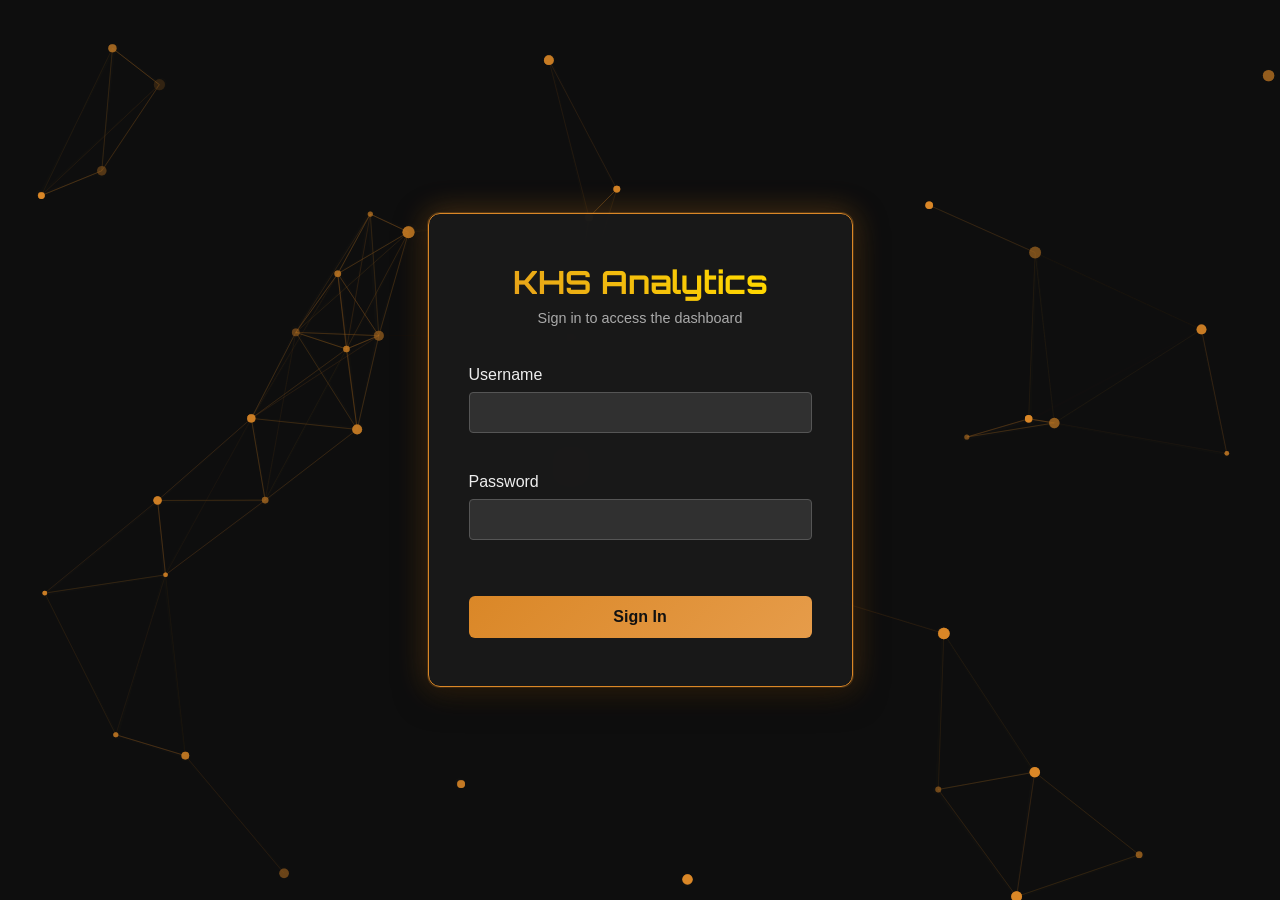
<file: Analytics/wwwroot/index.html>
<!DOCTYPE html>
<html lang="en">
<head>
    <meta charset="UTF-8">
    <meta name="viewport" content="width=device-width, initial-scale=1.0">
    <title>Login - KHS Analytics</title>
    <link rel="stylesheet" href="css/base.css">
    <link rel="stylesheet" href="css/login.css">
    <link href="https://fonts.googleapis.com/css2?family=Orbitron:wght@400;500;700&family=Roboto:wght@300;400;500&display=swap" rel="stylesheet">
</head>
<body class="login-page">
<canvas id="background-canvas"></canvas>

<div class="login-container">
    <div class="login-card">
        <div class="login-header">
            <h1 class="scrolling-gradient">KHS Analytics</h1>
            <p class="login-subtitle">Sign in to access the dashboard</p>
        </div>

        <form id="login-form" class="login-form">
            <div class="form-group">
                <label for="username">Username</label>
                <input type="text" id="username" name="username" required autocomplete="username">
            </div>

            <div class="form-group">
                <label for="password">Password</label>
                <input type="password" id="password" name="password" required autocomplete="current-password">
            </div>

            <button type="submit" class="login-btn" id="login-btn">
                <span class="btn-text">Sign In</span>
            </button>
        </form>
    </div>
</div>

<!-- Core Scripts -->
<script src="js/core/App.js"></script>
<script src="js/services/Toast.js"></script>
<script src="js/services/Auth.js"></script>
<script src="js/pages/LoginPage.js"></script>
<script src="js/Particles.js"></script>

<script>
    document.addEventListener('DOMContentLoaded', () => {
        KnuckleHUB.init('login');
    });
</script>
</body>
</html>
</file>
<file: Analytics/wwwroot/css/base.css>
/**
 * KnuckleHUB Base Stylesheet
 * Core styles, navigation, forms, modals, and layout
 */

/* ===== CSS Variables ===== */
:root {
    --kh-primary: rgb(218, 135, 39);
    --kh-primary-hover: #e69c4a;
    --kh-bg-dark: #111;
    --kh-bg-medium: #1a1a1a;
    --kh-bg-light: #222;
    --kh-bg-card: rgba(42, 42, 42, 0.85);
    --kh-border: #444;
    --kh-border-light: #555;
    --kh-text: #eee;
    --kh-text-muted: #aaa;
    --kh-text-dark: #888;
    --kh-danger: #c62828;
    --kh-danger-hover: #ff5252;
    --kh-success: #2e7d32;
    --kh-warning: #ef6c00;
}

/* ===== Global Reset & Base ===== */
* {
    box-sizing: border-box;
}

body {
    margin: 0;
    font-family: 'Segoe UI', Tahoma, Geneva, Verdana, sans-serif;
    background: linear-gradient(to bottom, var(--kh-bg-dark), var(--kh-bg-medium), var(--kh-bg-light));
    color: var(--kh-text);
    min-height: 100vh;
}

.hidden {
    display: none !important;
}

/* ===== Background Canvas ===== */
#background-canvas {
    position: fixed;
    top: 0;
    left: 0;
    width: 100%;
    height: 100%;
    z-index: -1;
    background: linear-gradient(to bottom, var(--kh-bg-dark), var(--kh-bg-medium), var(--kh-bg-light));
}

/* ===== Scrolling Gradient Text ===== */
.scrolling-gradient {
    margin: 0;
    font-family: 'Orbitron', sans-serif;
    font-size: 1.5rem;
    background: linear-gradient(45deg, var(--kh-primary), #ffd700, rgb(255, 165, 0), var(--kh-primary));
    background-size: 300% 300%;
    -webkit-background-clip: text;
    -webkit-text-fill-color: transparent;
    background-clip: text;
    animation: gradientScroll 3s ease infinite;
}

@keyframes gradientScroll {
    0% { background-position: 0% 50%; }
    50% { background-position: 100% 50%; }
    100% { background-position: 0% 50%; }
}

/* ===== Navigation ===== */
.analytics-nav {
    position: fixed;
    top: 0;
    left: 0;
    right: 0;
    background: rgba(17, 17, 17, 0.95);
    backdrop-filter: blur(10px);
    border-bottom: 1px solid var(--kh-primary);
    z-index: 1000;
    padding: 0.75rem 0;
}

.nav-container {
    width: 90%;
    max-width: 1200px;
    margin: 0 auto;
    display: flex;
    justify-content: space-between;
    align-items: center;
    flex-wrap: wrap;
    gap: 1rem;
}

.nav-brand {
    display: flex;
    flex-direction: column;
    align-items: flex-start;
}

.nav-subtitle {
    font-size: 0.8rem;
    color: var(--kh-text-dark);
    margin-top: 0.25rem;
}

.nav-controls {
    display: flex;
    align-items: center;
}

.control-row {
    display: flex;
    align-items: flex-end;
    gap: 1rem;
    flex-wrap: wrap;
}

.control-group {
    display: flex;
    flex-direction: column;
    gap: 0.25rem;
}

.control-group label {
    font-size: 0.8rem;
    color: var(--kh-text-muted);
    font-weight: 500;
    white-space: nowrap;
}

/* ===== Control Elements ===== */
.control-select {
    background: #2a2a2a;
    border: 1px solid var(--kh-border);
    border-radius: 4px;
    color: var(--kh-text);
    padding: 0.5rem;
    min-width: 140px;
    font-family: inherit;
    height: 38px;
}

.control-select:focus {
    outline: none;
    border-color: var(--kh-primary);
}

.control-btn {
    background: var(--kh-primary);
    border: none;
    border-radius: 4px;
    color: var(--kh-bg-dark);
    padding: 0.5rem 1rem;
    font-weight: 500;
    cursor: pointer;
    display: flex;
    align-items: center;
    gap: 0.5rem;
    transition: all 0.2s ease;
    font-family: inherit;
    height: 38px;
    white-space: nowrap;
}

.control-btn:hover {
    background: var(--kh-primary-hover);
    transform: translateY(-1px);
}

.control-btn.secondary {
    background: transparent;
    border: 1px solid var(--kh-border-light);
    color: var(--kh-text);
}

.control-btn.secondary:hover {
    background: rgba(255, 255, 255, 0.1);
    border-color: #777;
}

.control-btn.logout {
    background: transparent;
    border: 1px solid var(--kh-danger);
    color: var(--kh-danger);
}

.control-btn.logout:hover {
    background: rgba(198, 40, 40, 0.1);
    border-color: var(--kh-danger-hover);
    color: var(--kh-danger-hover);
}

.control-btn.large {
    padding: 1rem 2rem;
    font-size: 1.1rem;
}

.btn-icon {
    font-size: 1rem;
}

/* ===== Dashboard Container ===== */
.dashboard-container {
    width: 90%;
    max-width: 1200px;
    margin: 0 auto;
    padding-top: 6rem;
    position: relative;
    z-index: 1;
}

/* ===== Loading & Error States ===== */
.loading-state,
.error-state {
    text-align: center;
    padding: 4rem 2rem;
    background: rgba(42, 42, 42, 0.9);
    border-radius: 8px;
    margin: 2rem 0;
    backdrop-filter: blur(5px);
}

.error-icon {
    font-size: 3rem;
    margin-bottom: 1rem;
}

/* ===== Section Headers ===== */
.section-header {
    display: flex;
    justify-content: space-between;
    align-items: center;
    margin-bottom: 2rem;
    flex-wrap: wrap;
    gap: 1rem;
}

.section-header h3 {
    margin: 0;
    color: var(--kh-text);
    font-size: 1.5rem;
    font-weight: 600;
}

.section-actions {
    display: flex;
    gap: 1rem;
    align-items: center;
}

/* ===== Welcome Section ===== */
.welcome-section {
    text-align: center;
    padding: 4rem 2rem;
    background: rgba(42, 42, 42, 0.7);
    border-radius: 12px;
    border: 2px dashed var(--kh-border);
    margin: 2rem 0;
}

.welcome-content h2 {
    margin: 0 0 1rem 0;
    color: var(--kh-text);
    font-size: 1.5rem;
}

.welcome-content p {
    color: var(--kh-text-muted);
    margin-bottom: 2rem;
    font-size: 1.1rem;
}

/* ===== Global Charts Section ===== */
.global-charts-section {
    width: 100%;
    max-width: 1400px;
    margin: 0 auto 40px auto;
    padding: 0 20px;
}

.global-charts-header {
    margin-bottom: 20px;
    border-bottom: 1px solid rgba(255, 255, 255, 0.1);
    padding-bottom: 10px;
    display: flex;
    justify-content: space-between;
    align-items: center;
}

.global-charts-header h2 {
    font-family: 'Orbitron', sans-serif;
    color: var(--kh-primary);
    margin: 0;
}

/* ===== Charts Section ===== */
.charts-section {
    margin-top: 2rem;
}

/* ===== Modal Base ===== */
.modal {
    position: fixed;
    top: 0;
    left: 0;
    width: 100%;
    height: 100%;
    background: rgba(0, 0, 0, 0.8);
    display: flex;
    justify-content: center;
    align-items: center;
    z-index: 2000;
    backdrop-filter: blur(5px);
}

.modal-content {
    background: #2a2a2a;
    border: 1px solid var(--kh-primary);
    border-radius: 12px;
    padding: 0;
    max-width: 500px;
    width: 90%;
    max-height: 80vh;
    overflow: hidden;
    box-shadow: 0 10px 30px rgba(0, 0, 0, 0.5);
    display: flex;
    flex-direction: column;
}

.modal-content.large {
    max-width: 1200px;
}

.modal-header {
    display: flex;
    justify-content: space-between;
    align-items: center;
    padding: 1.5rem;
    border-bottom: 1px solid var(--kh-border);
    background: rgba(0, 0, 0, 0.2);
}

.modal-header h3 {
    margin: 0;
    color: var(--kh-text);
    font-size: 1.3rem;
}

.modal-close {
    background: none;
    border: none;
    color: var(--kh-text-muted);
    font-size: 1.5rem;
    cursor: pointer;
    padding: 0;
    width: 30px;
    height: 30px;
    display: flex;
    align-items: center;
    justify-content: center;
    border-radius: 4px;
    transition: all 0.2s ease;
}

.modal-close:hover {
    background: rgba(255, 255, 255, 0.1);
    color: var(--kh-text);
}

.modal-body {
    padding: 0;
    max-height: 64vh;
    overflow: hidden;
}

.modal-body-split {
    display: flex;
    justify-content: space-between;
    padding: 20px;
    gap: 20px;
    height: 100%;
    overflow-y: auto;
}

.modal-box {
    background-color: #2a2a2a;
    padding: 20px;
    border-radius: 8px;
    border: 1px solid var(--kh-border);
    box-shadow: 0 4px 8px rgba(0, 0, 0, 0.3);
}

/* ===== Form Styles ===== */
.form-group {
    margin-bottom: 1rem;
}

.form-group label {
    display: block;
    margin-bottom: 0.5rem;
    color: var(--kh-text);
    font-weight: 500;
}

.form-group input,
.form-group select,
.form-group textarea {
    box-sizing: border-box;
    width: 100%;
    background: rgba(255, 255, 255, 0.1);
    border: 1px solid var(--kh-border-light);
    border-radius: 4px;
    color: var(--kh-text);
    padding: 0.75rem;
    font-family: inherit;
    transition: all 0.2s ease;
}

.form-group input:focus,
.form-group select:focus,
.form-group textarea:focus {
    outline: none;
    border-color: var(--kh-primary);
    background: rgba(255, 255, 255, 0.15);
}

.form-group input::placeholder {
    color: var(--kh-text-dark);
}

.form-group select option {
    background: #2a2a2a;
    color: var(--kh-text);
}

.form-actions {
    display: flex;
    gap: 1rem;
    justify-content: flex-end;
    margin-top: auto;
    padding-top: 1rem;
}

/* ===== Filter Rows ===== */
.filter-row {
    display: flex;
    gap: 8px;
    margin-bottom: 10px;
    align-items: center;
    background: rgba(255, 255, 255, 0.05);
    padding: 8px;
    border-radius: 4px;
    border: 1px solid var(--kh-border);
}

.filter-row select,
.filter-row input {
    background: rgba(0, 0, 0, 0.3);
    border: 1px solid var(--kh-border-light);
    color: var(--kh-text);
    padding: 5px;
    border-radius: 3px;
    font-size: 0.9rem;
}

.filter-row .filter-prop { flex: 2; min-width: 0; }
.filter-row .filter-op { flex: 0 0 60px; }
.filter-row .filter-val { flex: 1; min-width: 0; }

.filter-row .remove-filter-btn {
    background: none;
    border: none;
    color: var(--kh-danger-hover);
    cursor: pointer;
    font-size: 1.2rem;
    padding: 0 5px;
    line-height: 1;
}

.filter-row .remove-filter-btn:hover {
    color: #ff1744;
}

/* ===== Config Form Layout ===== */
#chart-config-form {
    flex: 1;
    min-width: 250px;
    display: flex;
    flex-direction: column;
}

#filter-config-column {
    flex: 2;
    min-width: 380px;
    display: flex;
    flex-direction: column;
}

#config-preview-column {
    flex: 1.5;
    min-width: 350px;
    display: flex;
    flex-direction: column;
}

#preview-chart-container {
    height: 400px;
    margin-top: 10px;
    flex: 1;
}

/* ===== Status Tags ===== */
.status {
    padding: 0.2rem 0.6rem;
    border-radius: 6px;
    font-size: 0.9rem;
}

.status.success { background: var(--kh-success); color: #fff; }
.status.error { background: var(--kh-danger); color: #fff; }
.status.warning { background: var(--kh-warning); color: #fff; }
.status.neutral { background: var(--kh-border-light); color: #fff; }

/* ===== Responsive Design ===== */
@media (max-width: 1200px) {
    .modal-content.large { width: 98%; }
}

@media (max-width: 1024px) {
    .modal-body-split {
        flex-direction: column;
        gap: 15px;
    }

    #chart-config-form,
    #filter-config-column,
    #config-preview-column {
        min-width: auto;
        width: 100%;
        flex: none;
    }
}

@media (max-width: 768px) {
    .nav-container {
        flex-direction: column;
        align-items: flex-start;
        gap: 1rem;
    }

    .nav-brand {
        align-items: center;
        width: 100%;
        text-align: center;
    }

    .nav-controls { width: 100%; }

    .control-row {
        width: 100%;
        justify-content: space-between;
    }

    .control-group {
        flex: 1;
        min-width: 120px;
    }

    .section-header {
        flex-direction: column;
        align-items: stretch;
    }
}

@media (max-width: 480px) {
    .control-row {
        flex-direction: column;
        align-items: stretch;
        gap: 0.75rem;
    }

    .control-btn {
        width: 100%;
        justify-content: center;
    }
}

/* ===== Project Card Action Buttons ===== */

/* Container for the top-right icons */
.card-controls {
    position: absolute;
    top: 10px;
    right: 10px;
    display: flex;
    gap: 8px;
    z-index: 20; /* Above the overlay */
    opacity: 0;
    transform: translateY(-5px);
    transition: all 0.2s ease-in-out;
}

/* Show buttons on card hover */
.project-card:hover .card-controls {
    opacity: 1;
    transform: translateY(0);
}

/* Icon Buttons Style */
.card-icon-btn {
    background: rgba(0, 0, 0, 0.6);
    border: 1px solid var(--kh-border-light);
    color: var(--kh-text);
    width: 32px;
    height: 32px;
    border-radius: 4px;
    display: flex;
    align-items: center;
    justify-content: center;
    cursor: pointer;
    font-size: 1.1rem;
    transition: all 0.2s ease;
    padding: 0;
    line-height: 1;
}

.card-icon-btn:hover {
    background: var(--kh-primary);
    border-color: var(--kh-primary);
    color: white;
    transform: scale(1.1);
}

/* Specific colors for specific actions on hover */
.card-icon-btn.delete-btn:hover {
    background: var(--kh-danger);
    border-color: var(--kh-danger);
}

.card-icon-btn.download-btn:hover {
    background: #2196F3;
    border-color: #2196F3;
}

/* Fix for the label acting as a button */
label.card-icon-btn {
    display: flex; /* Restore flex for labels */
    margin: 0;
}

/* Make sure the title overlay doesn't block the buttons */
.project-card-overlay {
    z-index: 10;
}

/* ===== Global Nav Upload Button ===== */
.nav-upload-btn {
    margin-right: 10px;
    background: transparent;
    border: 1px solid var(--kh-success);
    color: var(--kh-success);
}

.nav-upload-btn:hover {
    background: rgba(46, 125, 50, 0.1);
    color: #4caf50;
    border-color: #4caf50;
}

/* Drill Down Table Styles */
#drill-down-modal .modal-content {
    background: rgba(26, 26, 26, 0.98);
    backdrop-filter: blur(15px);
    border: 1px solid var(--kh-primary);
    box-shadow: 0 0 50px rgba(0,0,0,0.8);
}

.drill-down-container {
    width: 100%;
    height: 100%;
    overflow: auto;
    scrollbar-width: thin;
    scrollbar-color: var(--kh-primary) #222;
}

.drill-down-container::-webkit-scrollbar { width: 8px; height: 8px; }
.drill-down-container::-webkit-scrollbar-track { background: #222; }
.drill-down-container::-webkit-scrollbar-thumb { background-color: var(--kh-primary); border-radius: 4px; }

.drill-down-table {
    width: 100%;
    border-collapse: separate;
    border-spacing: 0;
    color: #eee;
    font-size: 14px;
    font-family: 'Roboto', sans-serif;
}

.drill-down-table th {
    background-color: rgba(30, 30, 30, 0.95);
    color: var(--kh-primary);
    position: sticky;
    top: 0;
    z-index: 10;
    padding: 15px;
    text-align: left;
    font-family: 'Orbitron', sans-serif;
    font-size: 0.9rem;
    letter-spacing: 1px;
    border-bottom: 2px solid var(--kh-primary);
    box-shadow: 0 2px 5px rgba(0,0,0,0.5);
}

.drill-down-table td {
    padding: 12px 15px;
    border-bottom: 1px solid rgba(255, 255, 255, 0.05);
    transition: background 0.2s;
    vertical-align: middle;
}

.drill-down-table tr:hover td {
    background-color: rgba(218, 135, 39, 0.1);
}

.json-cell {
    font-family: 'Consolas', 'Monaco', monospace;
    font-size: 12px;
    color: #aaa;
    white-space: pre-wrap;
    max-width: 400px;
    word-wrap: break-word;
}

/* --- New Icon Buttons for Drill Down --- */
.action-icon-btn {
    width: 32px;
    height: 32px;
    border-radius: 4px;
    border: 1px solid transparent;
    background: transparent;
    cursor: pointer;
    display: inline-flex;
    align-items: center;
    justify-content: center;
    font-size: 1.1rem;
    margin: 0 2px;
    transition: all 0.2s ease;
}

.action-icon-btn.edit {
    color: #4fc3f7; /* Light blue */
    background: rgba(79, 195, 247, 0.1);
    border-color: rgba(79, 195, 247, 0.3);
}
.action-icon-btn.edit:hover {
    background: #4fc3f7;
    color: #111;
    transform: translateY(-2px);
    box-shadow: 0 2px 8px rgba(79, 195, 247, 0.4);
}

.action-icon-btn.delete {
    color: #ef5350; /* Red */
    background: rgba(239, 83, 80, 0.1);
    border-color: rgba(239, 83, 80, 0.3);
}
.action-icon-btn.delete:hover {
    background: #ef5350;
    color: white;
    transform: translateY(-2px);
    box-shadow: 0 2px 8px rgba(239, 83, 80, 0.4);
}

.empty-message-row { text-align: center; padding: 40px !important; color: #666; font-style: italic; }

/* --- Prettier Edit Modal Styles --- */
#edit-event-modal .modal-content {
    background: #1e1e1e;
    border: 1px solid #444;
    box-shadow: 0 10px 40px rgba(0,0,0,0.8);
    border-radius: 8px;
    overflow: hidden;
}

#edit-event-modal .modal-header {
    background: #252525;
    border-bottom: 1px solid #333;
    padding: 15px 20px;
}

.edit-grid-header {
    display: grid;
    grid-template-columns: 2fr 3fr 120px 40px;
    gap: 10px;
    padding: 0 10px 10px 10px;
    margin-bottom: 5px;
    border-bottom: 1px solid #333;
    color: var(--kh-primary);
    font-size: 0.8rem;
    font-weight: bold;
    text-transform: uppercase;
    letter-spacing: 0.5px;
}

.prop-edit-row {
    display: grid;
    grid-template-columns: 2fr 3fr 120px 40px;
    gap: 10px;
    margin-bottom: 8px;
    align-items: center;
    background: rgba(255,255,255,0.03);
    padding: 8px 10px;
    border-radius: 4px;
    border: 1px solid transparent;
    transition: background 0.2s;
}

.prop-edit-row:hover {
    background: rgba(255,255,255,0.06);
    border-color: #444;
}

.prop-edit-input {
    background: #111;
    border: 1px solid #444;
    color: #eee;
    padding: 8px 10px;
    border-radius: 4px;
    width: 100%;
    font-size: 0.9rem;
    font-family: 'Roboto', sans-serif;
    transition: border 0.2s;
}

.prop-edit-input:focus {
    outline: none;
    border-color: var(--kh-primary);
    background: #000;
}

.prop-edit-type {
    background: #111;
    border: 1px solid #444;
    color: #aaa;
    padding: 8px;
    border-radius: 4px;
    width: 100%;
    font-size: 0.85rem;
    cursor: pointer;
}

.prop-edit-type:focus {
    border-color: var(--kh-primary);
    color: #eee;
}

.prop-delete-btn {
    background: transparent;
    border: none;
    color: #666;
    cursor: pointer;
    font-size: 1.2rem;
    display: flex;
    align-items: center;
    justify-content: center;
    transition: color 0.2s;
    height: 100%;
}

.prop-delete-btn:hover {
    color: #ff5252;
}

.add-prop-container {
    margin-top: 15px;
    padding-top: 15px;
    border-top: 1px dashed #444;
}
</file>
<file: Analytics/wwwroot/css/login.css>
/**
 * KnuckleHUB Login Page Stylesheet
 */

body.login-page {
    overflow: hidden;
    position: relative;
}

#background-canvas {
    position: fixed !important;
    top: 0 !important;
    left: 0 !important;
    width: 100vw !important;
    height: 100vh !important;
    z-index: 0 !important;
    pointer-events: none !important;
}

.login-container {
    position: fixed;
    top: 0;
    left: 0;
    width: 100vw;
    height: 100vh;
    display: flex;
    justify-content: center;
    align-items: center;
    z-index: 1000;
    padding: 0;
}

.login-card {
    background: rgba(26, 26, 26, 0.95);
    border: 1px solid var(--kh-primary);
    border-radius: 12px;
    padding: 3rem 2.5rem;
    width: 100%;
    max-width: 425px;
    backdrop-filter: blur(20px);
    box-shadow:
        0 8px 32px rgba(0, 0, 0, 0.6),
        0 0 0 1px rgba(218, 135, 39, 0.3),
        0 0 30px rgba(218, 135, 39, 0.4);
    position: relative;
}

.login-header {
    text-align: center;
    margin-bottom: 2.5rem;
}

.login-header h1 {
    margin: 0 0 0.5rem 0;
    font-family: 'Orbitron', sans-serif;
    font-size: 2rem;
    background: linear-gradient(45deg, var(--kh-primary), #ffd700, rgb(255, 165, 0), var(--kh-primary));
    background-size: 300% 300%;
    -webkit-background-clip: text;
    -webkit-text-fill-color: transparent;
    background-clip: text;
    animation: gradientScroll 3s ease infinite;
}

.login-subtitle {
    color: var(--kh-text-muted);
    margin: 0;
    font-size: 0.9rem;
}

.login-form {
    display: flex;
    flex-direction: column;
    gap: 1.5rem;
}

.login-btn {
    background: linear-gradient(135deg, var(--kh-primary), var(--kh-primary-hover));
    border: none;
    border-radius: 6px;
    color: var(--kh-bg-dark);
    padding: 0.75rem 1.5rem;
    font-weight: 600;
    font-size: 1rem;
    cursor: pointer;
    transition: all 0.3s ease;
    display: flex;
    align-items: center;
    justify-content: center;
    gap: 0.5rem;
    margin-top: 1rem;
    width: 100%;
}

.login-btn:hover:not(:disabled) {
    background: linear-gradient(135deg, var(--kh-primary-hover), var(--kh-primary));
    transform: translateY(-2px);
    box-shadow: 0 4px 12px rgba(218, 135, 39, 0.4);
}

.login-btn:disabled {
    opacity: 0.7;
    cursor: not-allowed;
    transform: none;
}

@media (max-width: 480px) {
    .login-card {
        padding: 2rem 1.5rem;
        margin: 0 1rem;
    }

    .login-header h1 {
        font-size: 1.75rem;
    }
}
</file>
